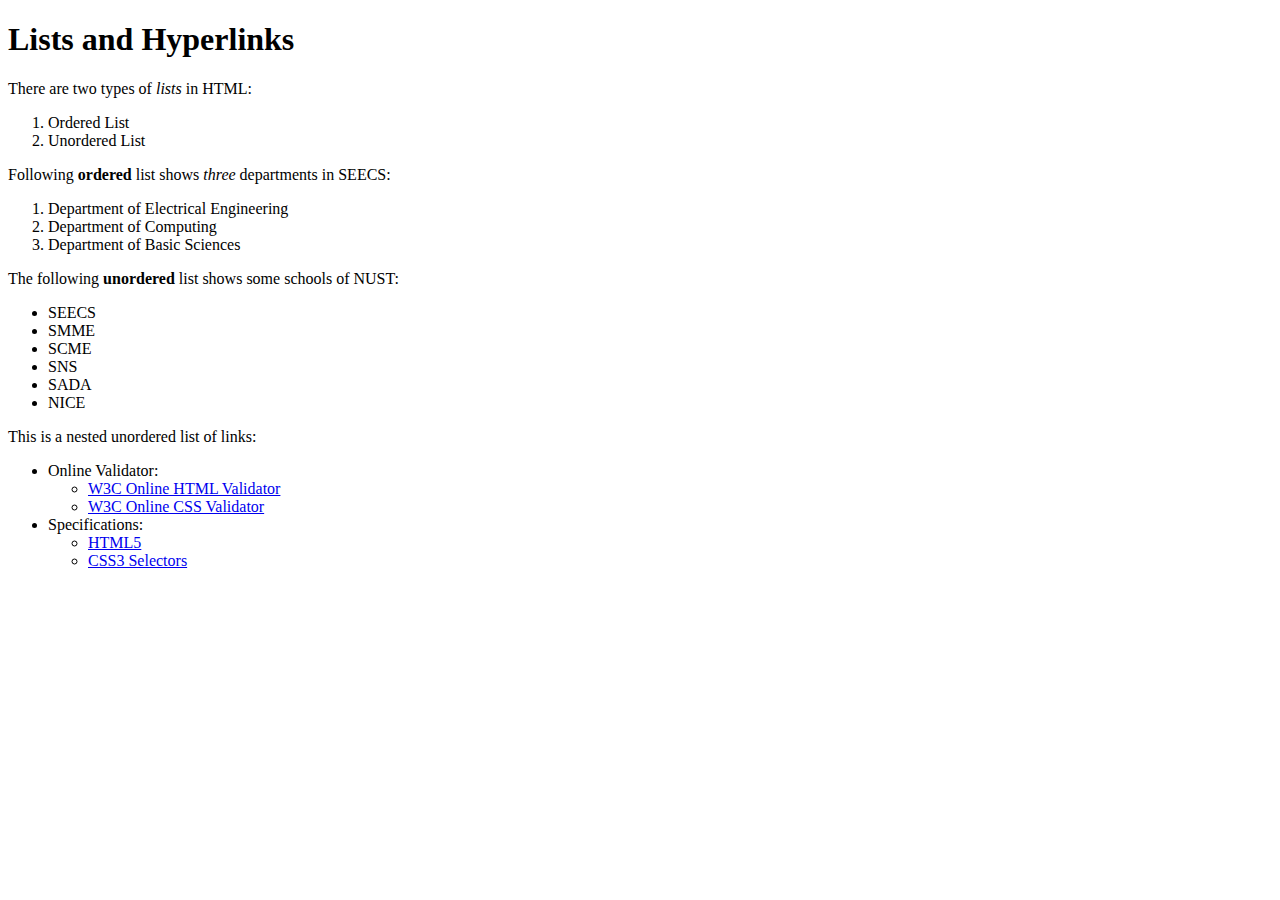
<file: Lab 02 HTML Basics/Lists.html>
<!DOCTYPE html>
<html>
<head>
	<title>Lab 02: HTML Basics | Lists</title>
</head>
<body>
<h1>Lists and Hyperlinks</h1>
<p>There are two types of <em>lists</em> in HTML:</p>
<ol>
	<li>Ordered List</li>
	<li>Unordered List</li>
</ol>

<!-- Example of Ordered List -->
<p>Following <b>ordered</b> list shows <em>three</em> departments in SEECS:</p>
<ol>
	<li>Department of Electrical Engineering</li>
	<li>Department of Computing</li>
	<li>Department of Basic Sciences</li>
</ol>

<!-- Example of Unordered List -->
<p>The following <b>unordered</b> list shows some schools of NUST:</p>
<ul>
	<li>SEECS</li>
	<li>SMME</li>
	<li>SCME</li>
	<li>SNS</li>
	<li>SADA</li>
	<li>NICE</li>
</ul>

<!-- Example of Nested List -->
<p>This is a nested unordered list of links:</p>
<ul>
	<li>Online Validator:
		<ul>
			<li><a href="https://validator.w3.org">W3C Online HTML Validator</a></li>
			<li><a href="https://jigsaw.w3.org/css-validator">W3C Online CSS Validator</a></li>
		</ul>
	</li>
	<li>Specifications:
		<ul>
			<li><a href="https://www.w3.org/TR/html5/">HTML5</a></li>
			<li><a href="https://www.w3.org/TR/css3-selectors/">CSS3 Selectors</a></li>
		</ul>
	</li>
</ul>
</body>
</html>
</file>
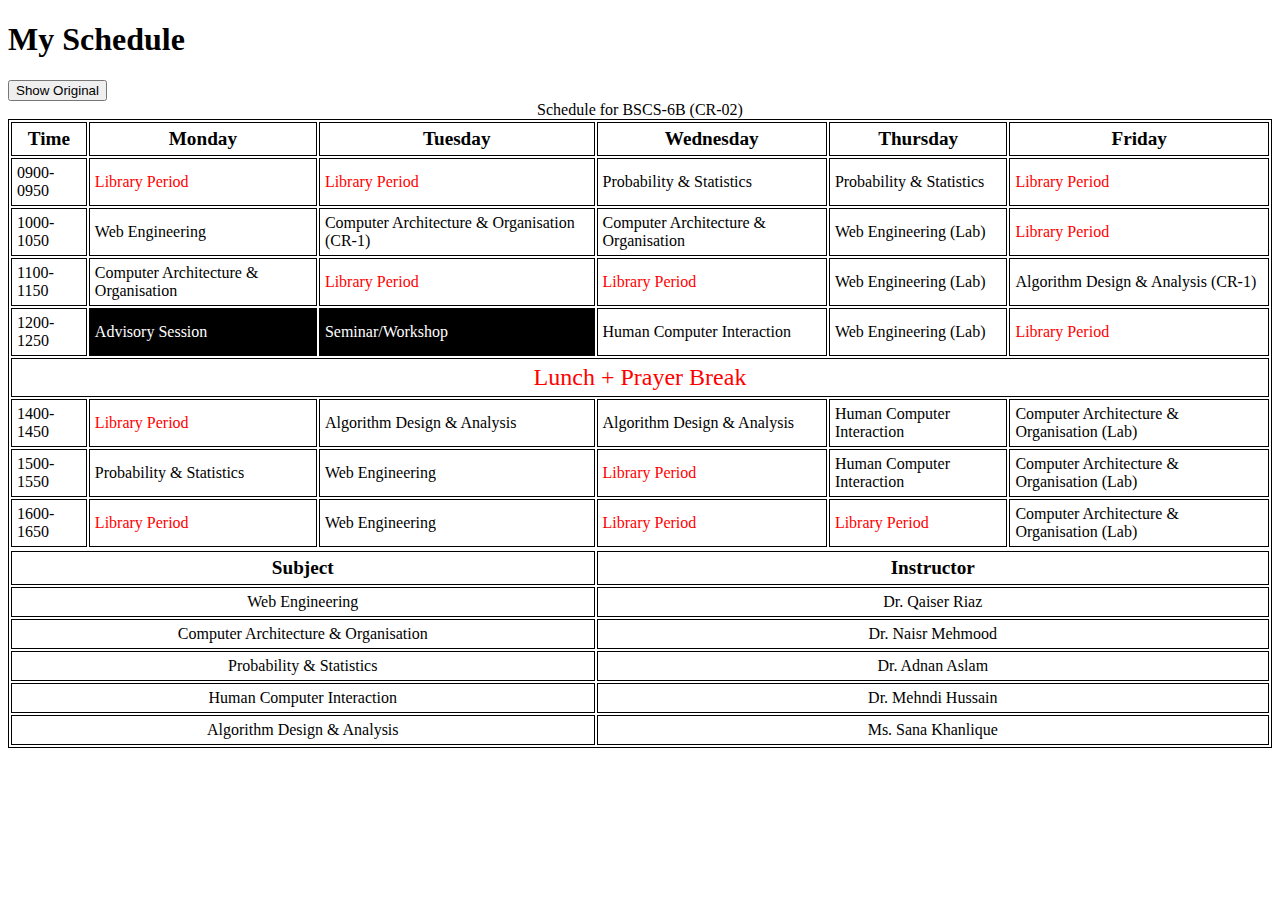
<file: Lab 02 HTML Basics/schedule.html>
<!DOCTYPE html>
<html>
<head>
	<title>Lab 02: HTML Basics | Schedule</title>
	<link rel="stylesheet" type="text/css" href="style.css">
</head>
<body>
<h1>My Schedule</h1>
<button id="button">Show Original</button>
<table>
	<caption>Schedule for BSCS-6B (CR-02)</caption>
	<thead>
	<tr>
		<th>Time</th>
		<th>Monday</th>
		<th>Tuesday</th>
		<th>Wednesday</th>
		<th>Thursday</th>
		<th>Friday</th>
	</tr>
	</thead>
	<tbody>
		<tr>
			<td>0900-0950</td>
			<td class="free">Library Period</td>
			<td class="free">Library Period</td>
			<td>Probability &amp; Statistics</td>
			<td>Probability &amp; Statistics</td>
			<td class="free">Library Period</td>
		</tr>
		<tr>
			<td>1000-1050</td>
			<td>Web Engineering</td>
			<td>Computer Architecture &amp; Organisation (CR-1)</td>
			<td>Computer Architecture &amp; Organisation</td>
			<td>Web Engineering (Lab)</td>
			<td class="free">Library Period</td>
		</tr>
		<tr>
			<td>1100-1150</td>
			<td>Computer Architecture &amp; Organisation</td>
			<td class="free">Library Period</td>
			<td class="free">Library Period</td>
			<td>Web Engineering (Lab)</td>
			<td>Algorithm Design &amp; Analysis (CR-1)</td>
		</tr>
		<tr>
			<td>1200-1250</td>
			<td class="session">Advisory Session</td>
			<td class="session">Seminar/Workshop</td>
			<td>Human Computer Interaction</td>
			<td>Web Engineering (Lab)</td>
			<td class="free">Library Period</td>
		</tr>
		<tr>
			<td colspan="6" class="free" id="break">Lunch + Prayer Break</td>
		</tr>
		<tr>
			<td>1400-1450</td>
			<td class="free">Library Period</td>
			<td>Algorithm Design &amp; Analysis</td>
			<td>Algorithm Design &amp; Analysis</td>
			<td>Human Computer Interaction</td>
			<td>Computer Architecture &amp; Organisation (Lab)</td>
		</tr>
		<tr>
			<td>1500-1550</td>
			<td>Probability &amp; Statistics</td>
			<td>Web Engineering</td>
			<td class="free">Library Period</td>
			<td>Human Computer Interaction</td>
			<td>Computer Architecture &amp; Organisation (Lab)</td>
		</tr>
		<tr>
			<td>1600-1650</td>
			<td class="free">Library Period</td>
			<td>Web Engineering</td>
			<td class="free">Library Period</td>
			<td class="free">Library Period</td>
			<td>Computer Architecture &amp; Organisation (Lab)</td>
		</tr>
		<tr></tr>
		<tr>
			<th colspan="3">Subject</th>
			<th colspan="3">Instructor</th>
		</tr>
		<tr>
			<td colspan="3">Web Engineering</td>
			<td colspan="3">Dr. Qaiser Riaz</td>
		</tr>
		<tr>
			<td colspan="3">Computer Architecture &amp; Organisation</td>
			<td colspan="3">Dr. Naisr Mehmood</td>
		</tr>
		<tr>
			<td colspan="3">Probability &amp; Statistics</td>
			<td colspan="3">Dr. Adnan Aslam</td>
		</tr>
		<tr>
			<td colspan="3">Human Computer Interaction</td>
			<td colspan="3">Dr. Mehndi Hussain</td>
		</tr>
		<tr>
			<td colspan="3">Algorithm Design &amp; Analysis</td>
			<td colspan="3">Ms. Sana Khanlique</td>
		</tr>
	</tbody>
	<img src="Capture.JPG">
</table>
<script type="text/javascript" src="toggle.js"></script>
</body>
</html>
</file>
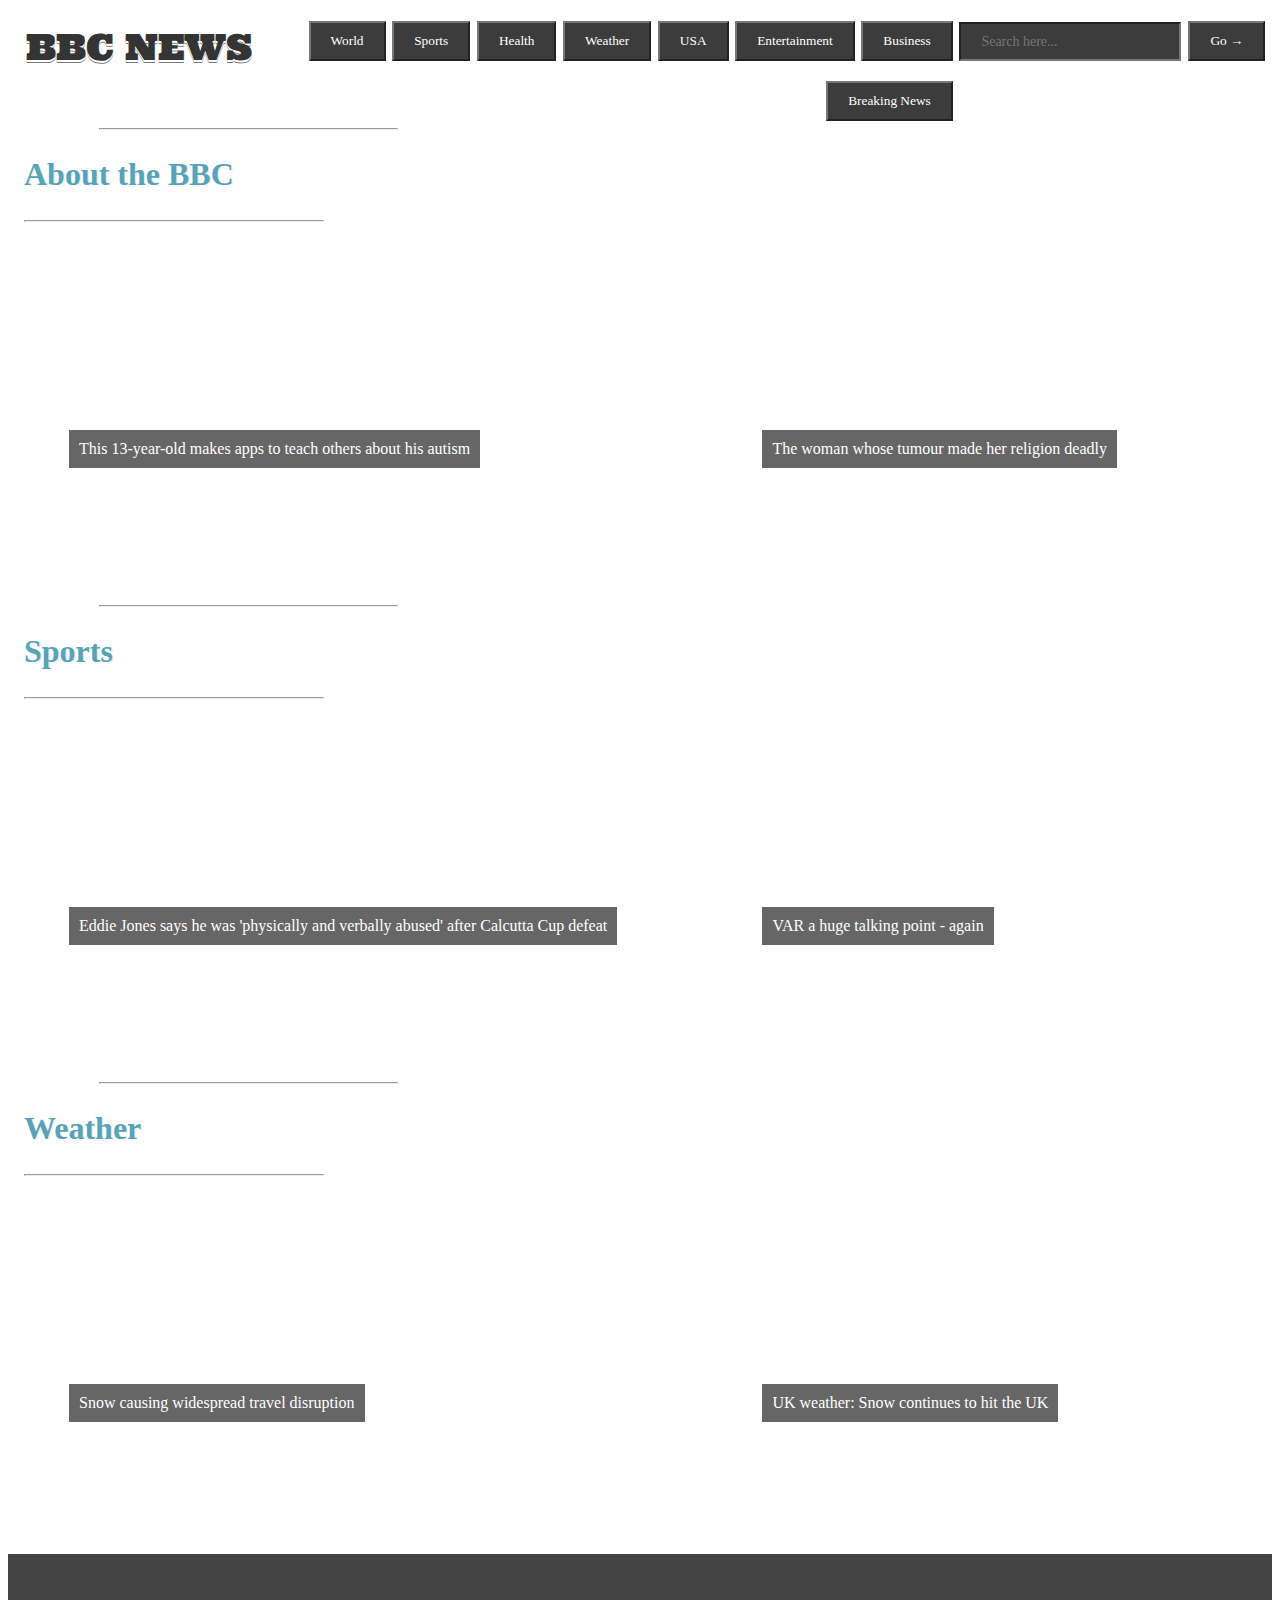
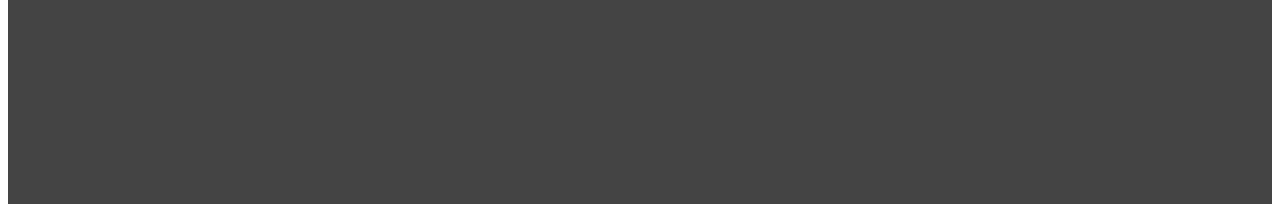
<file: Lab 04 Divs/bbc.html>
<!DOCTYPE html>
<html>
<head>
	<title>BBC - Home</title>
	<link rel="shortcut icon" href="http://newsvote.bbc.co.uk/favicon.ico" type="image/x-icon">
	<link rel="stylesheet" type="text/css" href="styles.css">
</head>
<body>
<header>
	<h1 id="title">BBC News</h1>
	<button class="nav"><a href="#" title="Dummy Search">Go &rarr;</a></button>
	<input type="text" name="search" placeholder="Search here...">
	<button class="nav"><a href="#" title="Dummy Link">Business</a></button>
	<button class="nav"><a href="#" title="Dummy Link">Entertainment</a></button>
	<button class="nav"><a href="#" title="Dummy Link">USA</a></button>
	<button class="nav"><a href="#weather" title="Dummy Link">Weather</a></button>
	<button class="nav"><a href="#" title="Dummy Link">Health</a></button>
	<button class="nav"><a href="#sports" title="Dummy Resume Link">Sports</a></button>
	<button class="nav"><a href="#" title="Dummy Link">World</a></button>
	<button class="nav"><a href="#" title="Dummy Link">Breaking News</a></button>
</header>
<div class="section">
	<div class="head">
		<hr class="bef">
		<h1>About the BBC</h1><hr class="af">
	</div>
	<div class="main" id="main1">
		<a href="http://www.bbc.com/future/story/20180227-the-woman-whose-tumour-made-her-religion-deadly" target="_blank">The woman whose tumour made her religion deadly</a>
	</div>
	<div class="min" id="min1">
		<a href="http://www.bbc.com/capital/story/20180228-this-13-year-old-makes-apps-to-teach-others-about-his-autism" target="_blank">This 13-year-old makes apps to teach others about his autism</a>
	</div>
</div>
<div class="section" id="sports">
	<div class="head">
		<hr class="bef">
		<h1>Sports</h1><hr class="af">
	</div>
	<div class="main" id="main2">
		<a href="http://www.bbc.com/sport/football/43136621" target="_blank">VAR a huge talking point - again</a>
	</div>
	<div class="min" id="min2">
		<a href="http://www.bbc.com/sport/rugby-union/43235314" target="_blank">Eddie Jones says he was 'physically and verbally abused' after Calcutta Cup defeat</a>
	</div>
</div>
<div class="section" id="weather">
	<div class="head">
		<hr class="bef">
		<h1>Weather</h1><hr class="af">
	</div>
	<div class="main" id="main3">
		<a href="http://www.bbc.com/news/in-pictures-43226377" target="_blank">UK weather: Snow continues to hit the UK</a>
	</div>
	<div class="min" id="min3">
		<a href="http://www.bbc.com/news/uk-43221384" target="_blank">Snow causing widespread travel disruption</a>
	</div>
</div>
<footer>
	
</footer>
</body>
</html>
</file>
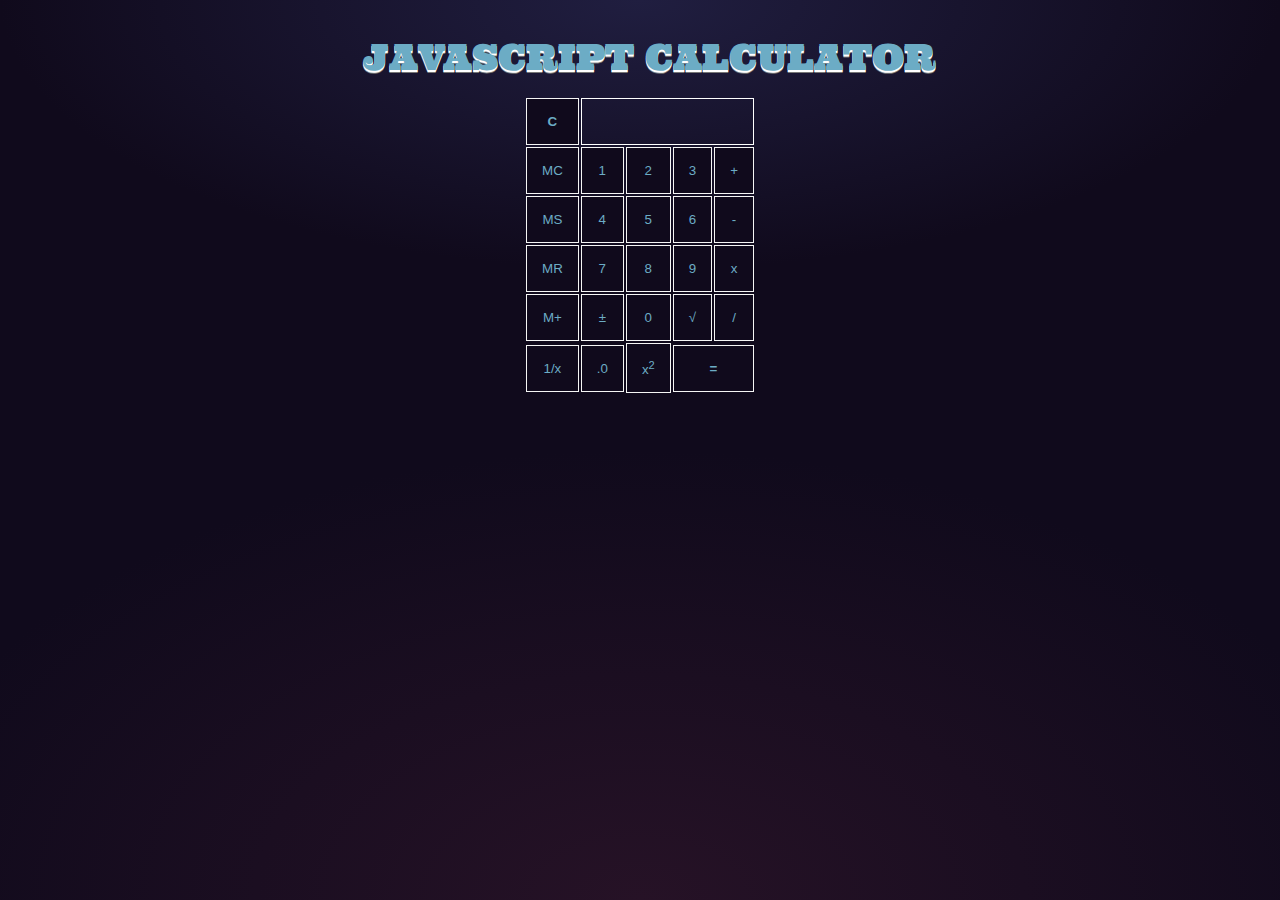
<file: Lab 07 JS/calc.html>
<!DOCTYPE html>
<html>
<head>
  <title>JavaScript Calculator</title>
  <link rel="stylesheet" type="text/css" href="styles.css">
</head>
<body>
<h1>JavaScript Calculator</h1>
<table>
  <tr>
    <td><button onclick="clearInput()"><b>C</b></button></td>
    <td colspan="5" id="bar"></td>
  </tr>
  <!-- Called functions are defined in calc.js-->
  <tr>
    <td><button onclick="clmem()">MC</button></td>
    <td><button onclick="append(this)">1</button></td>
    <td><button onclick="append(this)">2</button></td>
    <td><button onclick="append(this)">3</button></td>
    <td><button onclick="append(this)">+</button></td>
  </tr>
  <tr>
    <td><button onclick="store()">MS</button></td>
    <td><button onclick="append(this)">4</button></td>
    <td><button onclick="append(this)">5</button></td>
    <td><button onclick="append(this)">6</button></td>
    <td><button onclick="append(this)">-</button></td>
  </tr>
  <tr>
    <td><button onclick="restore()">MR</button></td>
    <td><button onclick="append(this)">7</button></td>
    <td><button onclick="append(this)">8</button></td>
    <td><button onclick="append(this)">9</button></td>
    <td><button onclick="append(this)">x</button></td>
  </tr>
  <tr>
    <td><button onclick="mplus()">M+</button></td>
    <td><button onclick="invert()">±</button></td>
    <td><button onclick="append(this)">0</button></td>
    <td><button onclick="sqroo()">&radic;</button></td>
    <td><button onclick="append(this)">/</button></td>
  </tr>
  <tr>
    <td><button onclick="reciprocal()">1/x</button></td>
    <td><button onclick="append(this)">.0</button></td>
    <td><button onclick="sq()">x<sup>2</sup></button></td>
    <td colspan="2"><button onclick="getResult()"><b>=</b></button></td>
  </tr>
</table>

<script type="text/javascript" src="calc.js"></script>
</body>
</html>
</file>
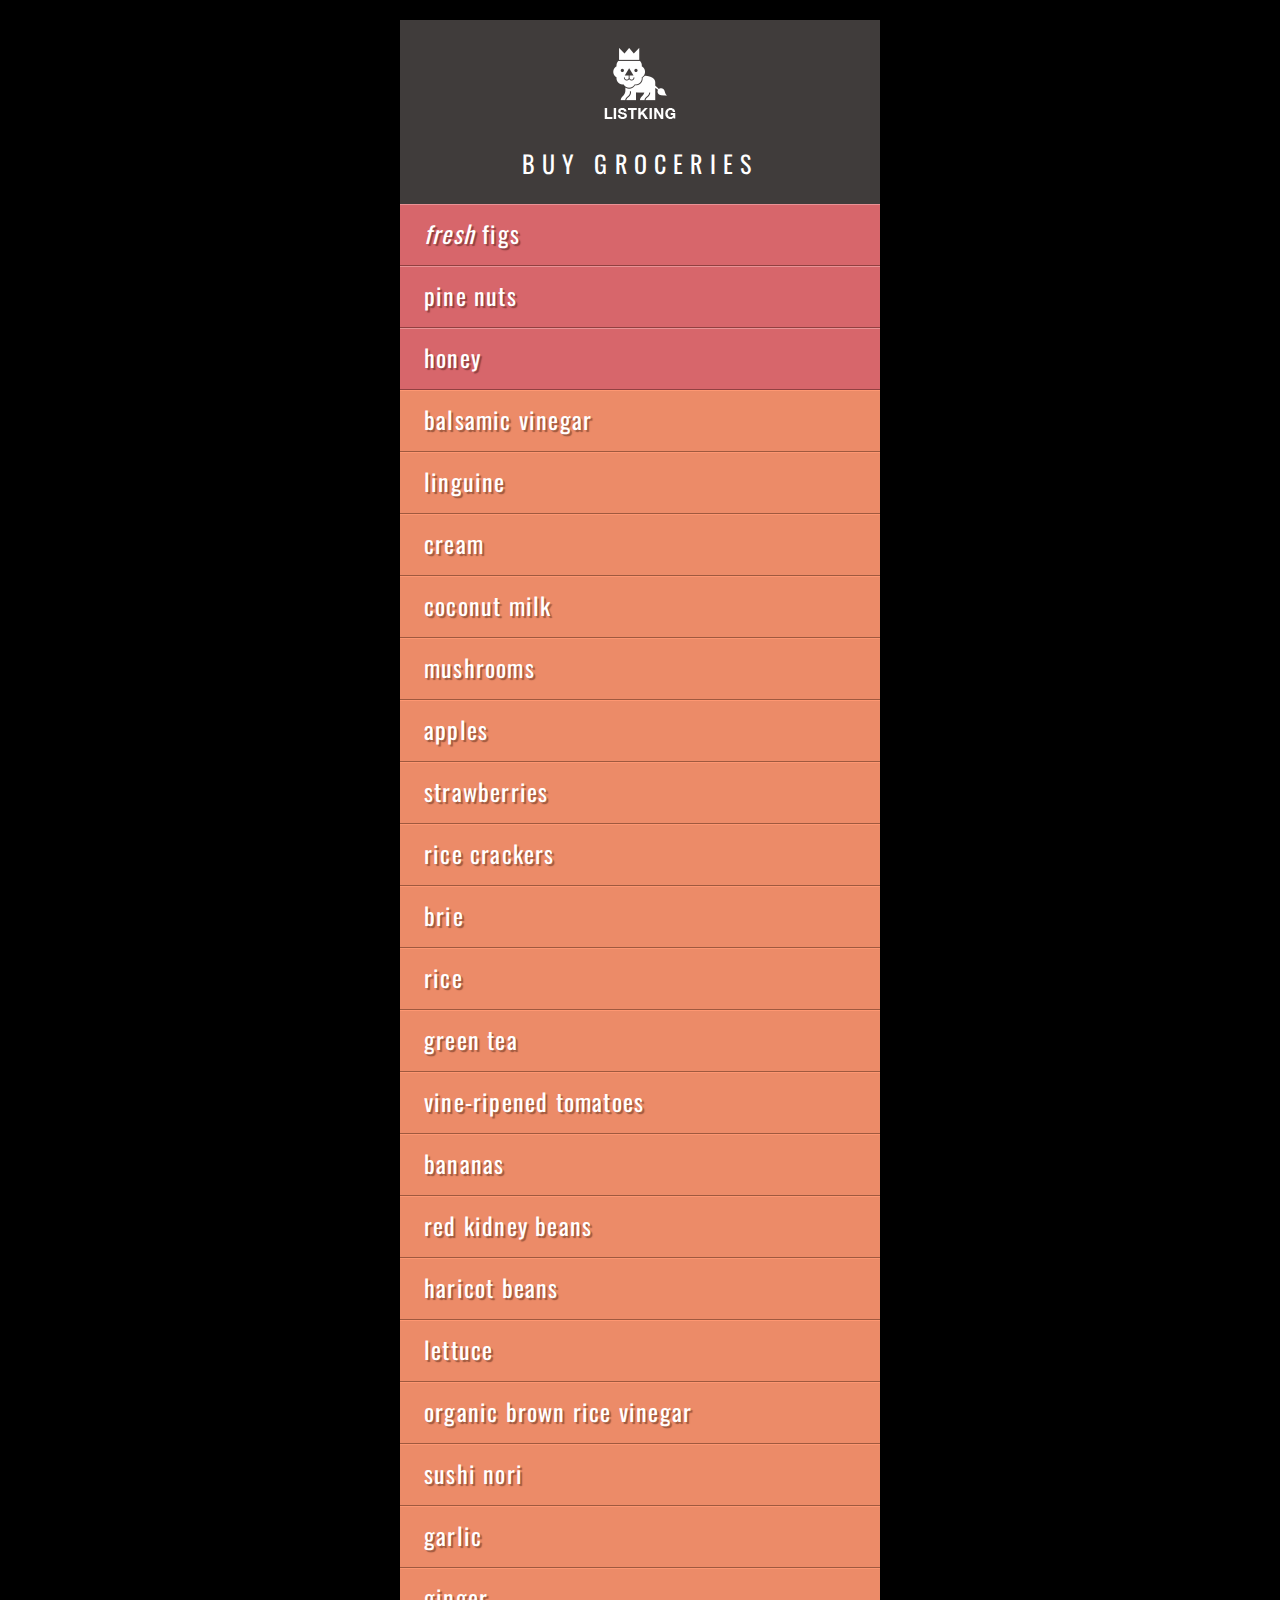
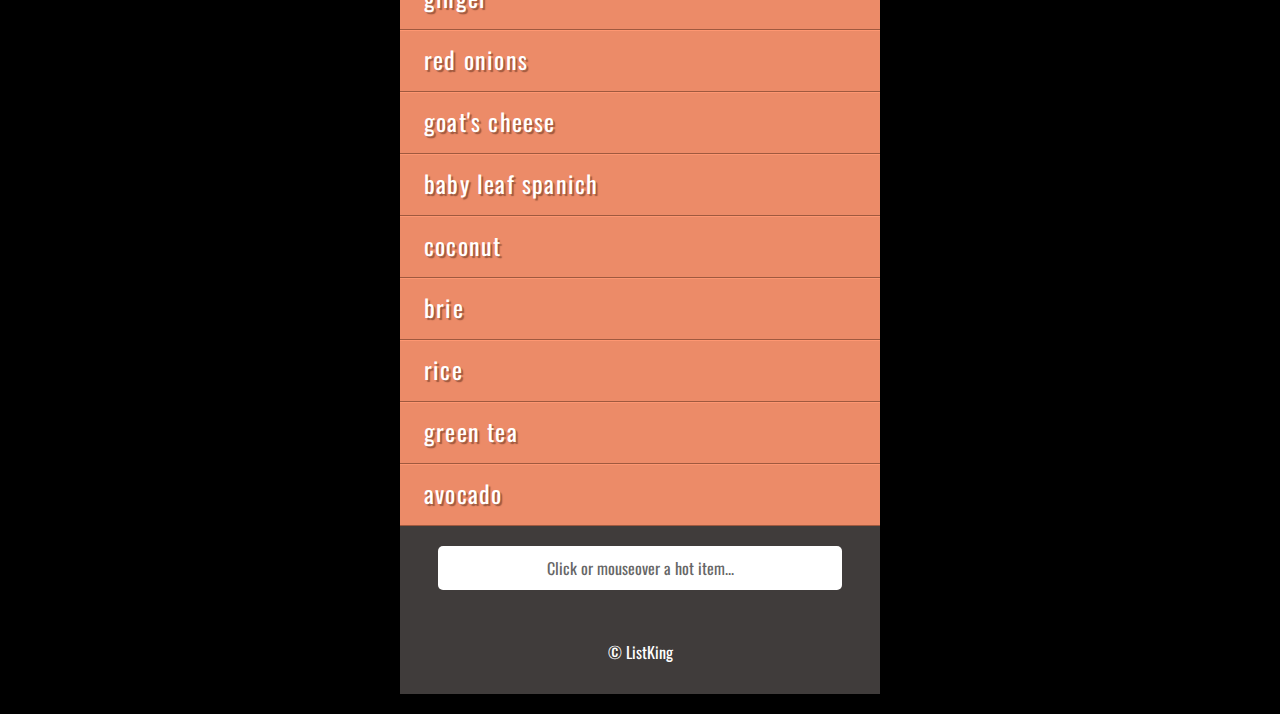
<file: Lab 08 jQuery/grocery-basic-skeleton.html>
<!DOCTYPE html>
<html>
  <head>
    <title>JavaScript &amp; jQuery - Chapter 7: Introducing jQuery - Event Object</title>
    <link rel="stylesheet" href="css/c07.css" />
  </head>
  <body>
    <div id="page">
      <h1 id="header">List</h1>
      <h2>Buy groceries</h2>
      <ul id="items">
        <li id="one" class="hot"><em>fresh</em> figs</li>
        <li id="two" class="hot">pine nuts</li>
        <li id="three" class="hot">honey</li>
        <li id="four">balsamic vinegar</li>
        <li>linguine</li>
        <li>cream</li>
        <li>coconut milk</li>
        <li>mushrooms</li>
        <li>apples</li>
        <li>strawberries</li>
        <li>rice crackers</li>
        <li>brie</li>
        <li>rice</li>
        <li>green tea</li>
        <li>vine-ripened tomatoes</li>
        <li>bananas</li>
        <li>red kidney beans</li>
        <li>haricot beans</li>
        <li>lettuce</li>
        <li>organic brown rice vinegar</li>
        <li>sushi nori</li>
        <li>garlic</li>
        <li>ginger</li>
        <li>red onions</li>
        <li>goat's cheese</li>
        <li>baby leaf spanich</li>
        <li>coconut</li>
        <li>brie</li>
        <li>rice</li>
        <li>green tea</li>
        <li>avocado</li>
      </ul>
      <p id="footer">&copy; ListKing</p>
    </div>
    <div class="discount-label"><img src="./images/adverlion.png" /><span>BUY LISTKING PRO FOR ONLY $1.99</span> </div>
    <script src="https://code.jquery.com/jquery-3.3.1.js"></script>
    <script src="js/basic.js"></script>
  </body>
</html>
</file>
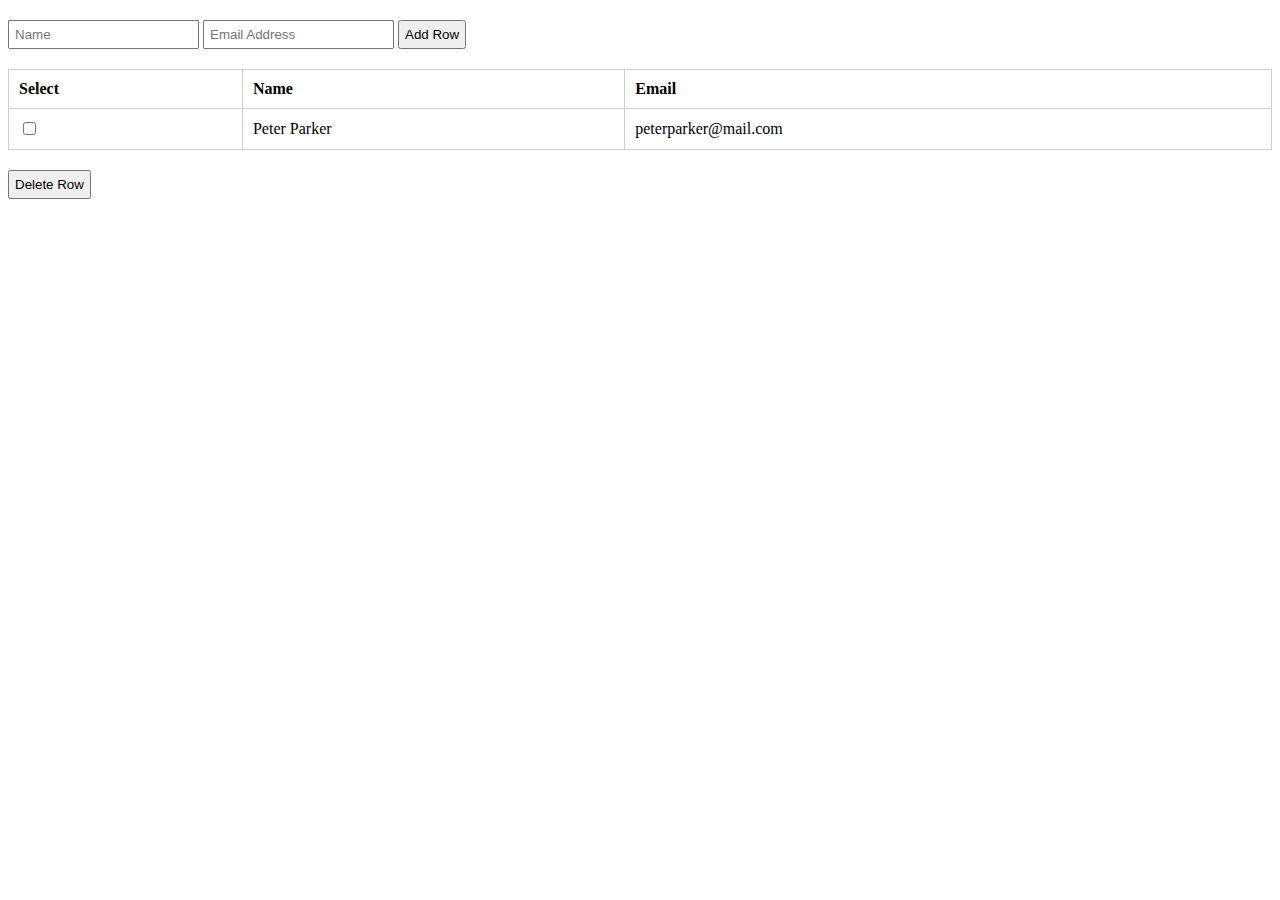
<file: Lab 08 jQuery/task-4 Skeleton.html>
<!DOCTYPE html>
<html lang="en">
<head>
<meta charset="utf-8">
<title>jQuery Add / Remove Table Rows Dynamically</title>
<link rel="stylesheet" href="css/t04.css" />

</head>
<body>
    <div id="error">
        <p>Please fill all inputs and valid email.</p>
    </div>
    <form id="dataForm">
        <input type="text" id="name" placeholder="Name" required>
        <input type="email" id="email" placeholder="Email Address" required>
    	<input type="button" class="add-row" value="Add Row">
    </form>
    <table>
        <thead>
            <tr>
                <th>Select</th>
                <th>Name</th>
                <th>Email</th>
            </tr>
        </thead>
        <tbody>
            <tr>
                <td><input type="checkbox" name="record"></td>
                <td>Peter Parker</td>
                <td>peterparker@mail.com</td>
            </tr>
        </tbody>
    </table>
    <button type="button" class="delete-row">Delete Row</button>

    <script src="https://code.jquery.com/jquery-3.3.1.js"></script>
    <script src="js/t04.js"></script>
</body> 
</html>
</file>
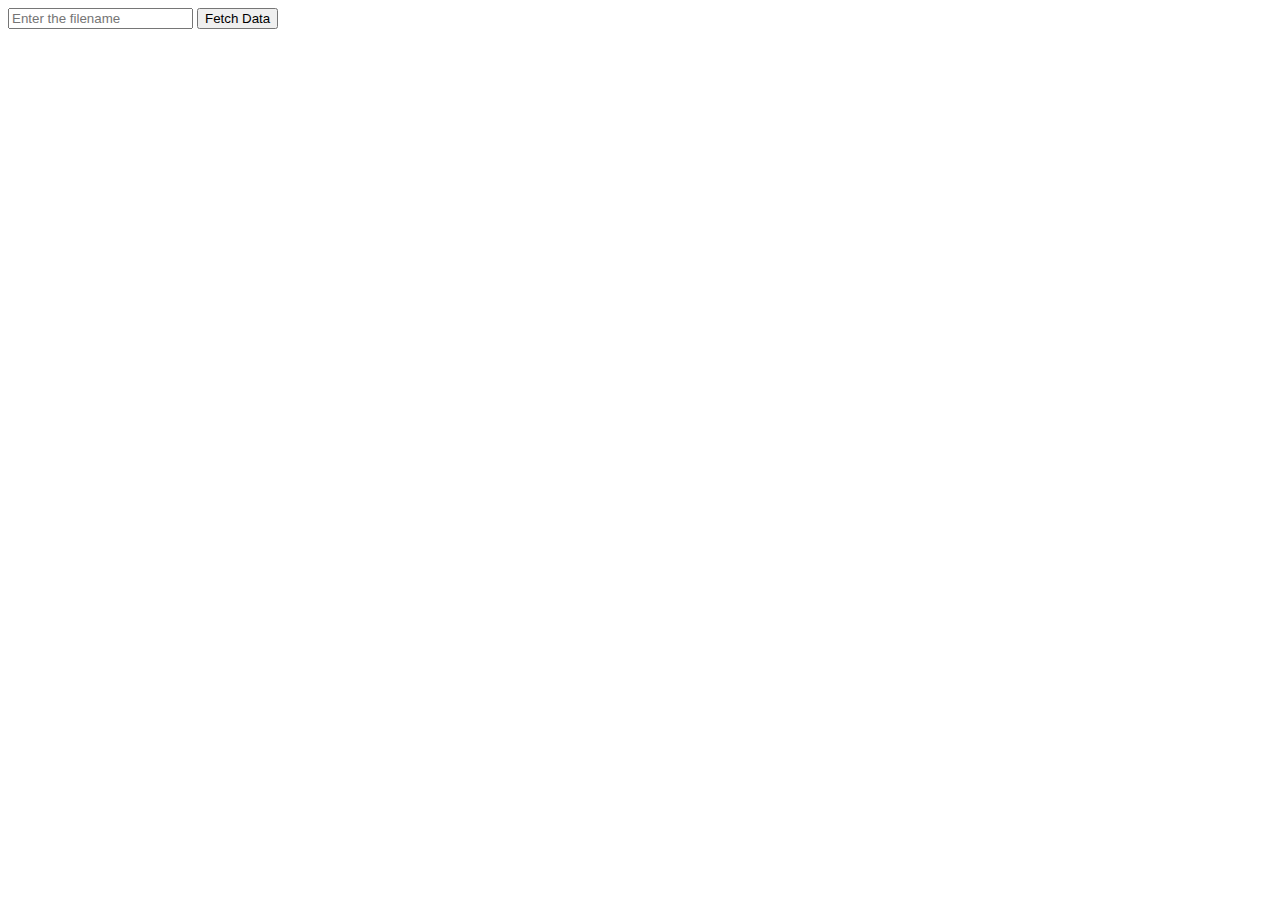
<file: Lab 09 jQuery, AJAX, XML, JSON/task-1-ajax-json-skeleton.html>
<!DOCTYPE HTML>
<html>
<head>
<meta charset="utf-8">
<title>AJAX JSON</title>
<link rel="stylesheet" href="assets/base.css" />
</head>

<body>

<input type="type" name="name" id="filename" placeholder="Enter the filename" />
<button type="button" id='submitButton'>Fetch Data</button>
<br><br>
<table id="datat" border="1" >
	<thead>
		<tr>
			<th>Name</th>
			<th>Designation</th>
			<th>Salary</th>
			<th>Joining Date</th>
			<th>Office</th>
			<th>Extension</th>
		</tr>
		<tbody>

		</tbody>
	</thead>
</table>

<script src="https://code.jquery.com/jquery-3.3.1.js"></script>
<script src="assets/t01.js"></script>
</body>
</html>
</file>
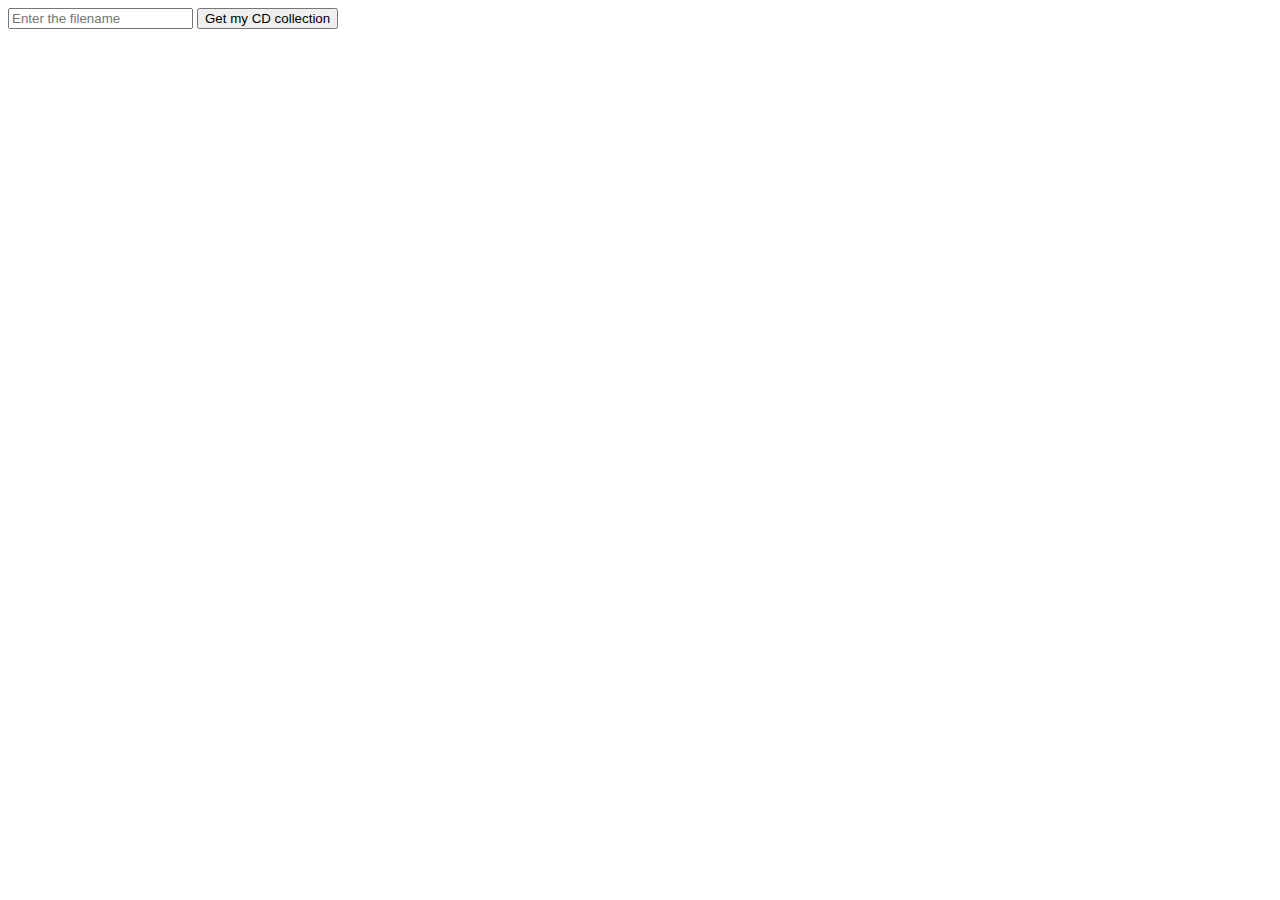
<file: Lab 09 jQuery, AJAX, XML, JSON/task-2-ajax-xml-skeleton.html>
<!DOCTYPE HTML>
<html>
<head>
<meta charset="utf-8">
<title>AJAX XML</title>

<link rel="stylesheet" href="assets/base.css" />
</head>

<body>
<input type="type" name="name" id="filename" placeholder="Enter the filename" />
<button type="button" id='submitButton'>Get my CD collection</button>
<br><br>
<table id="datat" border="1" >
	<thead>
		<tr>
			<th>Title</th>
			<th>Artist</th>
			<th>Country</th>
			<th>Company</th>
			<th>Price</th>
			<th>Year</th>
		</tr>
		<tbody>
			
		</tbody>
	</thead>
</table>

<script src="https://code.jquery.com/jquery-3.3.1.js"></script>
<script src="assets/t02.js"></script>
</body>
</html>
</file>
<file: Lab 02 HTML Basics/style.css>
table, td, th {
    border: 1px solid black;
}
th, td {
	padding: 5px;
}
th {
	font-size: larger;
}
.free {
	color: red;
}
.session {
	background-color: black;
	color: white;
}
td[colspan] {
	text-align: center;
}
#break {
	font-size: x-large;
}
img {
	width: 90%;
	height: auto;
	padding: 50px;
	display: none;
}
.show {
	display: block;
}
</file>
<file: Lab 04 Divs/styles.css>
@import url('https://fonts.googleapis.com/css?family=Ultra');

a {
	text-decoration: none;
	color: #ffffff;
}

#title {
	margin: .5em 0 0.5em 0.5em;
	text-align: left;
	color: #343434;
	font-weight: normal;
	font-family: 'Ultra', sans-serif;   
	font-size: 36px;
	line-height: 42px;
	text-transform: uppercase;
	text-shadow: 0 2px white, 0 3px #777;
	float: left;
}

.nav, input {
	background-color: #3c3c3c;
	margin: 1em 0.5em 0.5em 0;
	padding: 5px 20px;
	border-color: #777;
	font-family: 'Century Gothic';
}

.nav {
	height: 40px;
    float: right;
}

input {
	float: right;
	font-size: 14px;
	height: 25px;
	color: #ccc;
}

.section {
	clear: both;
	margin-left: 1em;
	margin-top: 25px;
}

.head {
	width: 30%;
}

.head h1 {
	padding: 5px 0;
	font-family: 'Century Gothic';
	font-size: xx-large;
	color: #56a4b9;
	text-shadow: .5px .5px 0px #fff, 1px 1px 1px rgba(0,0,0,0.15);
}
.head .bef {
	margin-left: 20%;
}

.head .af {
	margin-right: 20%;
}

.main {
	text-align: center;
	height: 350px;
	width: 40%;
	float: right;
	
}

.main:hover {
	background-color: rgba(0,0,0,0.3);
}

.section a {
	padding: 10px;
	background-color: rgba(0,0,0,0.6);
	font-family: 'Century Gothic';
}

.section a:hover {
	text-decoration: underline;
}

footer {
	margin-top: 20px;
	position: relative;
	bottom: 0;
	clear: right;
	background-color: #444;
	height: 200px;
	padding: 2% 10%;
}

.min {
	height: 350px;
	width: 58%;
}

.min a {
		position: absolute;
	margin: 200px auto auto 45px;
}
.main a {
	position: absolute;
	margin: 200px auto auto -260px;
}

#min1 {
	background:url(http://ichef.bbci.co.uk/wwfeatures/wm/live/1600_640/images/live/p0/5z/n8/p05zn8dm.jpg) center no-repeat;
	background-size: cover;
}
#main1 {
	background:url(http://ichef.bbci.co.uk/wwfeatures/wm/live/130_73/images/live/p0/5z/m8/p05zm8s3.jpg) center no-repeat;
	background-size: cover;
}

#main2 {
	background:url(https://ichef.bbci.co.uk/onesport/cps/976/cpsprodpb/89B4/production/_100225253_gettyimages-925575868.jpg) center no-repeat;
	background-size: cover;
}
#min2 {
	background:url(https://ichef.bbci.co.uk/onesport/cps/976/cpsprodpb/4AD0/production/_100225191_jones.jpg) center no-repeat;
	background-size: cover;
}

#main3 {
	background:url(https://ichef-1.bbci.co.uk/news/976/cpsprodpb/B339/production/_100218854_hi045212813.jpg) center no-repeat;
	background-size: cover;
}
#min3 {
	background:url(https://ichef-1.bbci.co.uk/news/624/cpsprodpb/BEAC/production/_100221884_weather_warning_uk_640_v6-nc.png) center no-repeat;
	background-size: cover;
}
</file>
<file: Lab 07 JS/styles.css>
@import url('https://fonts.googleapis.com/css?family=Ultra');

a {
	text-decoration: none;
	color: #ffffff;
}

h1 {
	margin: 1em 0 0.5em 0.5em;
	font-weight: 40;
	font-family: 'Ultra', sans-serif;   
	font-size: 36px;
	line-height: 42px;
	text-transform: uppercase;
	text-shadow: 0 2px white, 0 3px #777;
	text-align: center;
}

html {
  background: #100a1c;
  background-image:
    radial-gradient(50% 30% ellipse at center top, #201e40 0%, rgba(0,0,0,0) 100%),
    radial-gradient(60% 50% ellipse at center bottom, #261226 0%, #100a1c 100%);
  background-attachment: fixed;
  color: #6cacc5;
}

table {
	margin: auto;
}

#bar {
	color: white;
	height: 35px;
	border: 1px solid white;
	padding: 5px 10px;
}

td {
	padding: 0;
}

td button {
	padding: 15px;
	border: 1px solid #f5f5f5;
	width: 100%;
	background: #100a1c;
	color: #6cacc5;
	text-align: center;
}

button:hover {
	background: #100a1c;
}
</file>
<file: Lab 08 jQuery/css/c07.css>
@import url(http://fonts.googleapis.com/css?family=Oswald);

body {
  background-color: #000;
  font-family: 'Oswald', 'Futura', sans-serif;
  margin: 0; 
  padding: 0;}

#page {
  background-color: #403c3b;
  margin: 0 auto 0 auto;
  position: relative;
  text-align: center;}
  /* Responsive page rules at bottom of style sheet */

h1 {
  background-image: url(../images/kinglogo.png);
  background-repeat: no-repeat;
  background-position: center center;
  text-align: center;
  text-indent: -1000%;
  height: 75px;
  line-height: 75px;
  width: 117px;
  margin: 0 auto 0 auto;
  padding: 30px 10px 20px 10px;}

h2 {
  color: #fff;
  font-size: 24px;
  font-weight: normal;
  text-align: center;
  text-transform: uppercase;
  letter-spacing: .3em;
  display: inline-block;
  margin: 0 0 23px 0;}

h2 span {
  background-color: #fff;
  color: #000;
  font-size: 12px;
  text-align: center;
  letter-spacing: 0;
  display: inline-block;
  position: relative;
  border-radius: 50%;
  top: -5px;
  height: 22px;
  width: 26px;
  padding: 4px 0 0 0;}

ul {
  border:none;
  padding: 0;
  margin: 0;}

li {
  background-color: #ec8b68;
  color: #fff;
  border-top: 1px solid #fe9772;
  border-bottom: 1px solid #9f593f;
  font-size: 24px;
  letter-spacing: .05em;
  list-style-type: none;
  text-shadow: 2px 2px 1px #9f593f;
  text-align: left;
  height: 50px;
  padding-left: 1em;
  padding-top: 10px;}

li a {
  color: #fff;
  background-image: url('../images/icon-link.png');
  background-position: right, center;
  background-repeat: no-repeat;
  text-decoration: none;
  padding-right: 36px;}

li.complete a {
  background-image: none;}

p {
  background-color: #fff;
  color: #666; 
  padding: 10px;
  display: inline-block;
  margin: 20px auto 20px auto;
  width: 80%;
  border-radius: 5px;
  text-align: center;}

li span#liSpan{	
  background-color: #fff;
  color: #666; 
  padding: 1px;
  width: 80%;
  border-radius: 5px;
  text-align: left;
  font-size: 10px;
}

.hot {
  background-color: #d7666b;
  color: #fff;
  text-shadow: 2px 2px 1px #914141;
  border-top: 1px solid #e99295;
  border-bottom: 1px solid #914141;}

.cool {
  background-color: #6cc0ac;
  color: #fff;
  text-shadow: 2px 2px 1px #3b6a5e;
  border-top: 1px solid #7ee0c9;
  border-bottom: 1px solid #3b6a5e;}

.complete {
  background-color: #999;
  color: #fff;
  background-image: url("../images/icon-trash.png");
  background-position: right, center;
  background-repeat: no-repeat;
  border-top: 1px solid #666;
  border-bottom: 1px solid #b0b0b0;
  text-shadow: 2px 2px 1px #333;}

.complete a {display:block;}

.favorite {
  background-image: url('../images/icon-heart.png');
  background-position: right, center;
  background-repeat: no-repeat;}

em.seasonal
 {
  background-image: url('../images/icon-calendar.png');
  background-position: left  center;
  background-repeat: no-repeat;
  padding-left: 30px;}


/* FORM STYLES */

form {
  padding: 0 20px 20px 20px;}

label {
  color: #fff;
  display: block;
  margin: 10px 0 10px 0;
  font-size: 24px;}

input[type='text'], input[type='password'], textarea {
  background-color: #999;
  color: #333;
  font-size: 24px;
  width: 96%;
  padding: 4px 6px;
  border: 1px solid #999;
  border-radius: 8px;}

input[type='submit'], a.add, button, a.show {
  background-color: #cb6868;
  color: #f3dad1;
  border-radius: 8px;
  border: none;
  padding: 8px 10px;
  margin-top: 10px;
  font-family: 'Oswald', 'Futura', sans-serif;
  font-size: 18px;
  text-decoration: none;
  text-transform: uppercase;}

input[type='submit'], a.add, button {
  float: right;} 

input[type='text']:focus, input[type='password']:focus, textarea:focus {
  border: 1px solid #fff;
  background-color: #fff;
  outline: none;}

input[type='submit']:hover, a.add:hover, a.show:hover {
  background-color: #000;
  color: #fff;
  cursor: pointer;}


::-webkit-input-placeholder {color: #403c3b; font-family: arial, sans-serif;}
:-moz-placeholder { /* Firefox 18- */ color: #403c3b; font-family: arial, sans-serif;}
::-moz-placeholder {  /* Firefox 19+ */ color: #403c3b; font-family: arial, sans-serif;}
:-ms-input-placeholder { color: #403c3b; font-family: arial, sans-serif;}


textarea {
  width: 96%;
  height: 5em;
  line-height: 1.4em;}

select, option {
  font-size: 16px;}

#feedback, #termsHint {
  color: #fff;
  background-image: url('../images/warning.png');
  background-repeat: no-repeat;
  background-position: 2px 14px;
  padding: 10px 0 0 22px;}

#packageHint {
  color: #fff;
  background-image: url('../images/hint.png');
  background-repeat: no-repeat;
  background-position: 2px 5px;
  padding-left: 22px;}

label.selectbox {
  display: inline;}

label.checkbox {
  display: inline;
  font-size: 16px;}

/* Link to show list */
h2 a {
  font-size: 12px; }

a.show{
  font-size: 12px; 
  padding: 5px; 
  letter-spacing: 0; 
  position: relative;
  top: -5px;
  left: 10px;}

/* form example */
#newItemButton {padding: 10px 20px 75px 20px; display: none;}
#newItemForm {padding-top: 20px;}
#itemDescription {width: 360px;}
#newItemForm input[type='submit'] {margin-top: 0; text-align: left;}

/* Attributes example */
#group {
  margin: 10px;
  border: 2px solid #fff;}

/* Events object */
.date, li i {
  font-size: 12px;
  padding-left: 8px;}


/* Additional styles for position example */
#slideAd {
  width: 130px;
  height: 60px;
  background-color: #403c3b;
  background-image: url('../images/adverlion.png');
  background-repeat: no-repeat;
  background-position: 10px center;
  color: #fff;
  border-top: 1px solid #fff;
  border-left: 1px solid #fff;
  border-bottom: 1px solid #fff;
  padding: 25px 20px 10px 85px;
  position: fixed;
  bottom: 20px;
  right: -235px;
  text-transform: uppercase;}

#footer {
  background:none;
  color: #fff;}

/* Small screen:mobile */
@media only screen and (max-width: 500px) {
  body {
      background-color: #403c3b;
  }
  #page {
    max-width: 480px;
  }
}
@media only screen and (min-width: 501px) and (max-width: 767px) {
  #page {
    max-width: 480px;
    margin: 20px auto 20px auto;
  }
}
@media only screen and (min-width: 768px) and (max-width: 959px) {
  #page {
    max-width: 480px;
    margin: 20px auto 20px auto;
  }
}
/* Larger screens act like a demo for the app */
@media only screen and (min-width: 960px) {
  #page {
    max-width: 480px;
    margin: 20px auto 20px auto;
  }
}
@media (-webkit-min-device-pixel-ratio: 2), (min-resolution: 192dpi) { 
  h1{
    background-image: url(../images/2xkinglogo.png);
    background-size: 72px 72px;
  }
}

/* custom */
.discount-label {
  display: none;
  right: 80px;
  width: 160px;
  bottom: 100px;
  border: 1px solid white;
  padding: 10px;
  position: fixed;
}

.discount-label img {
  float: left;
  height: 50px;
  margin-right: 3px;
}

.discount-label span{
  color: white;
}
</file>
<file: Lab 08 jQuery/css/t04.css>
form{
        margin: 20px 0;
    }
    form input, button{
        padding: 5px;
    }
    table{
        width: 100%;
        margin-bottom: 20px;
		border-collapse: collapse;
    }
    table, th, td{
        border: 1px solid #cdcdcd;
    }
    table th, table td{
        padding: 10px;
        text-align: left;
    }
    #error {
        color: #D8000C;
        background-color: #FFD2D2;
        padding: 10px;
        width: 300px;
        display: none;
    }
</file>
<file: Lab 09 jQuery, AJAX, XML, JSON/assets/base.css>
table {
		display: none;
		width: 35%;
	}
	td {
		padding: 7px;
	}
	.error {
        color: #D8000C;
        background-color: #FFD2D2;
        padding: 10px;
        width: 300px;
        display: none;
    }
</file>
